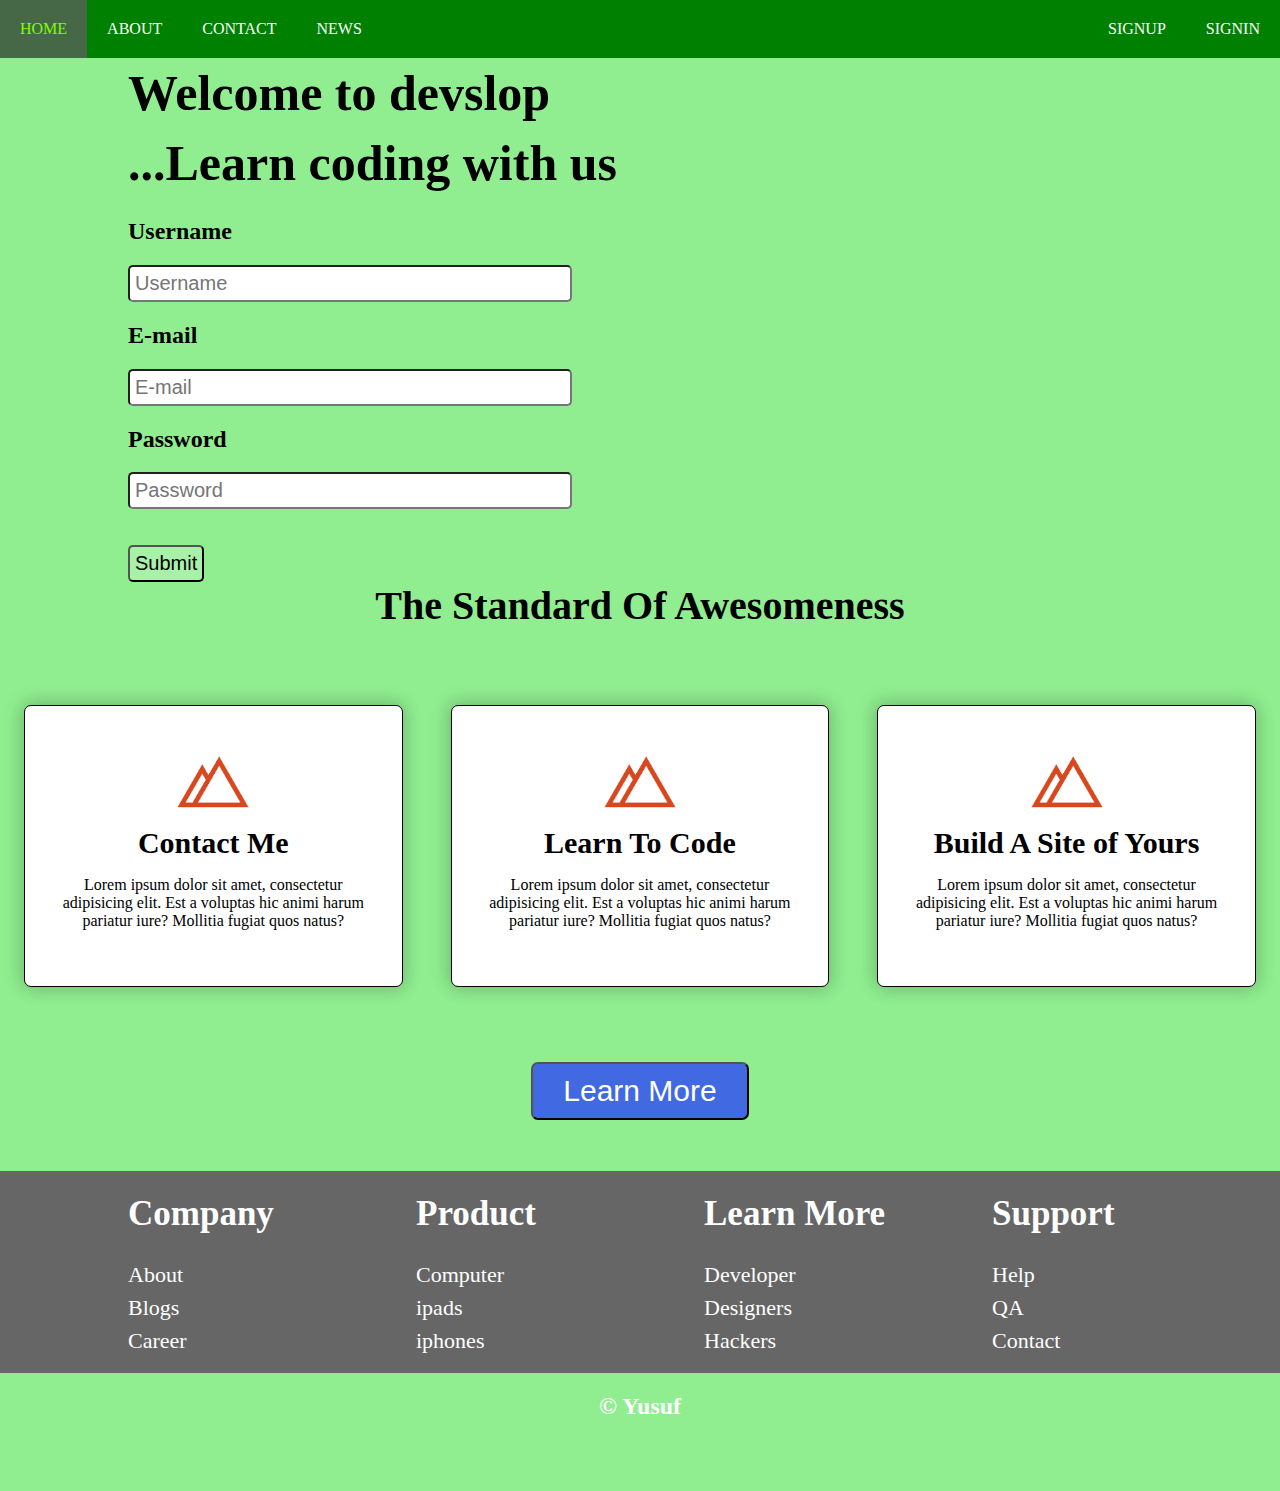
<file: index.html>
<!DOCTYPE html>
<html lang="en">
    <head>
        <title>The SIte</title>
        <meta charset="UTF-8">
        <meta name="viewport" content="width=device-width, initial-scale=1">
        <link rel="stylesheet" href="index.css">
    </head>
    <body>
        <div>
            <nav>
                <ul class="topnav" id="dropdownclick">
                    <li><a href="#home">Home</a></li>
                    <li><a href="#about">About</a></li>
                    <li><a href="#contact">contact</a></li>
                    <li><a href="#news">News</a></li>
                    <li class="topnav-right"><a href="#signin">Signin</a></li>
                    <li class="topnav-right"><a href="#signup">Signup</a></li>
                    <li class="toggle"><a href="#" onclick="dropdownmenu()" >&#9776</a></li>
                </ul>
            </nav>
        </div>
            <div class="row">
                <div class="col-6">
                    <div class="leftmargin">
                        <h1 class="large">Welcome to devslop</h1>   
                        <h1 class="large" >...Learn coding with us</h1>  
                    </div>
                    <div class="leftmargin-2">
                        <form action="">
                            <h2>Username</h2>
                            <input type="text" name="Username" placeholder="Username">
                            <h2>E-mail</h2>
                            <input type="text" name="E-mail" placeholder="E-mail">
                            <h2>Password</h2>
                            <input type="password" name="Password" placeholder="Password"><br><br><br>
                            <button class="submit">Submit</button> 
                        </form>
                    </div>
                 </div>
                <div class="col-6">
                    <div class="leftmargin-3">
                        <iframe width="550" height="315" src="https://www.youtube.com/embed/rYeSA1vgIUE" frameborder="0" allow="accelerometer; autoplay; encrypted-media; gyroscope; picture-in-picture" allowfullscreen></iframe>
                    </div> 
                </div>
                <header>
                        <h1 class="firstheader" ><b>The standard of awesomeness</b></h1>
                </header>
                <div class="container">
                    <div class="row">
                        <div class="col-4 ">
                            <div class="devimg" >
                                <div>
                                    <img src="[data-uri]" alt="">
                                </div>
                                <label for="">Contact Me</label>
                            <p>Lorem ipsum dolor sit amet, consectetur adipisicing elit. Est a voluptas hic animi harum pariatur iure? Mollitia fugiat quos natus?</p>
                        </div>
                        </div>
                        <div class="col-4 ">
                            <div class="devimg">
                               <div>
                                    <img src="[data-uri]" alt="">
                               </div>
                                <label for="">Learn To Code</label>
                            <p>Lorem ipsum dolor sit amet, consectetur adipisicing elit. Est a voluptas hic animi harum pariatur iure? Mollitia fugiat quos natus?</p>
                        </div>
                        </div>
                        <div class="col-4">
                            <div class="devimg" >
                                <div>
                                    <img src="[data-uri]" alt="">
                                </div>
                                <label for="">Build A Site of Yours</label>
                            <p>Lorem ipsum dolor sit amet, consectetur adipisicing elit. Est a voluptas hic animi harum pariatur iure? Mollitia fugiat quos natus?</p>
                        </div>
                        </div>

                    </div>

                    <div class="container">
                        <div class="row">
                            <div class="col-12">
                                <button class="learnmore">Learn More</button>
                            </div>
                        </div>
                    </div>
                    <footer class="footsy">
                        <div class="row">
                            <div class="col-3 screefooter">
                                <h1>Company</h1>
                                <ul>
                                    <li>About</li>
                                    <li>Blogs</li>
                                    <li>Career</li>
                                </ul>
                            </div>
                            <div class="col-3 screefooter">
                                <h1>Product</h1>
                                <ul>
                                    <li>Computer</li>
                                    <li>ipads</li>
                                    <li>iphones</li>
                                </ul>
                            </div>
                            <div class="col-3 screefooter">
                                <h1>Learn More</h1>
                                <ul>
                                    <li>Developer</li>
                                    <li>Designers</li>
                                    <li>Hackers</li>
                                </ul>
                            </div>
                            <div class="col-3 screefooter">
                                <h1>Support</h1>
                                <ul>
                                    <li>Help</li>
                                    <li>QA</li>
                                    <li>Contact</li>
                                </ul>
                            </div>
                        </div>
                    </footer>
                    <div>
                        <h2 class="copywrite">&#169 Yusuf</h2>
                        </div>




<script>
function dropdownmenu() {
    var x = document.getElementById("dropdownclick");
    if (x.className === "topnav") {
        x.className += " responsive";
    } else {
        x.className = "topnav"
    }
}

</script>
    </body>
</html>
</file>
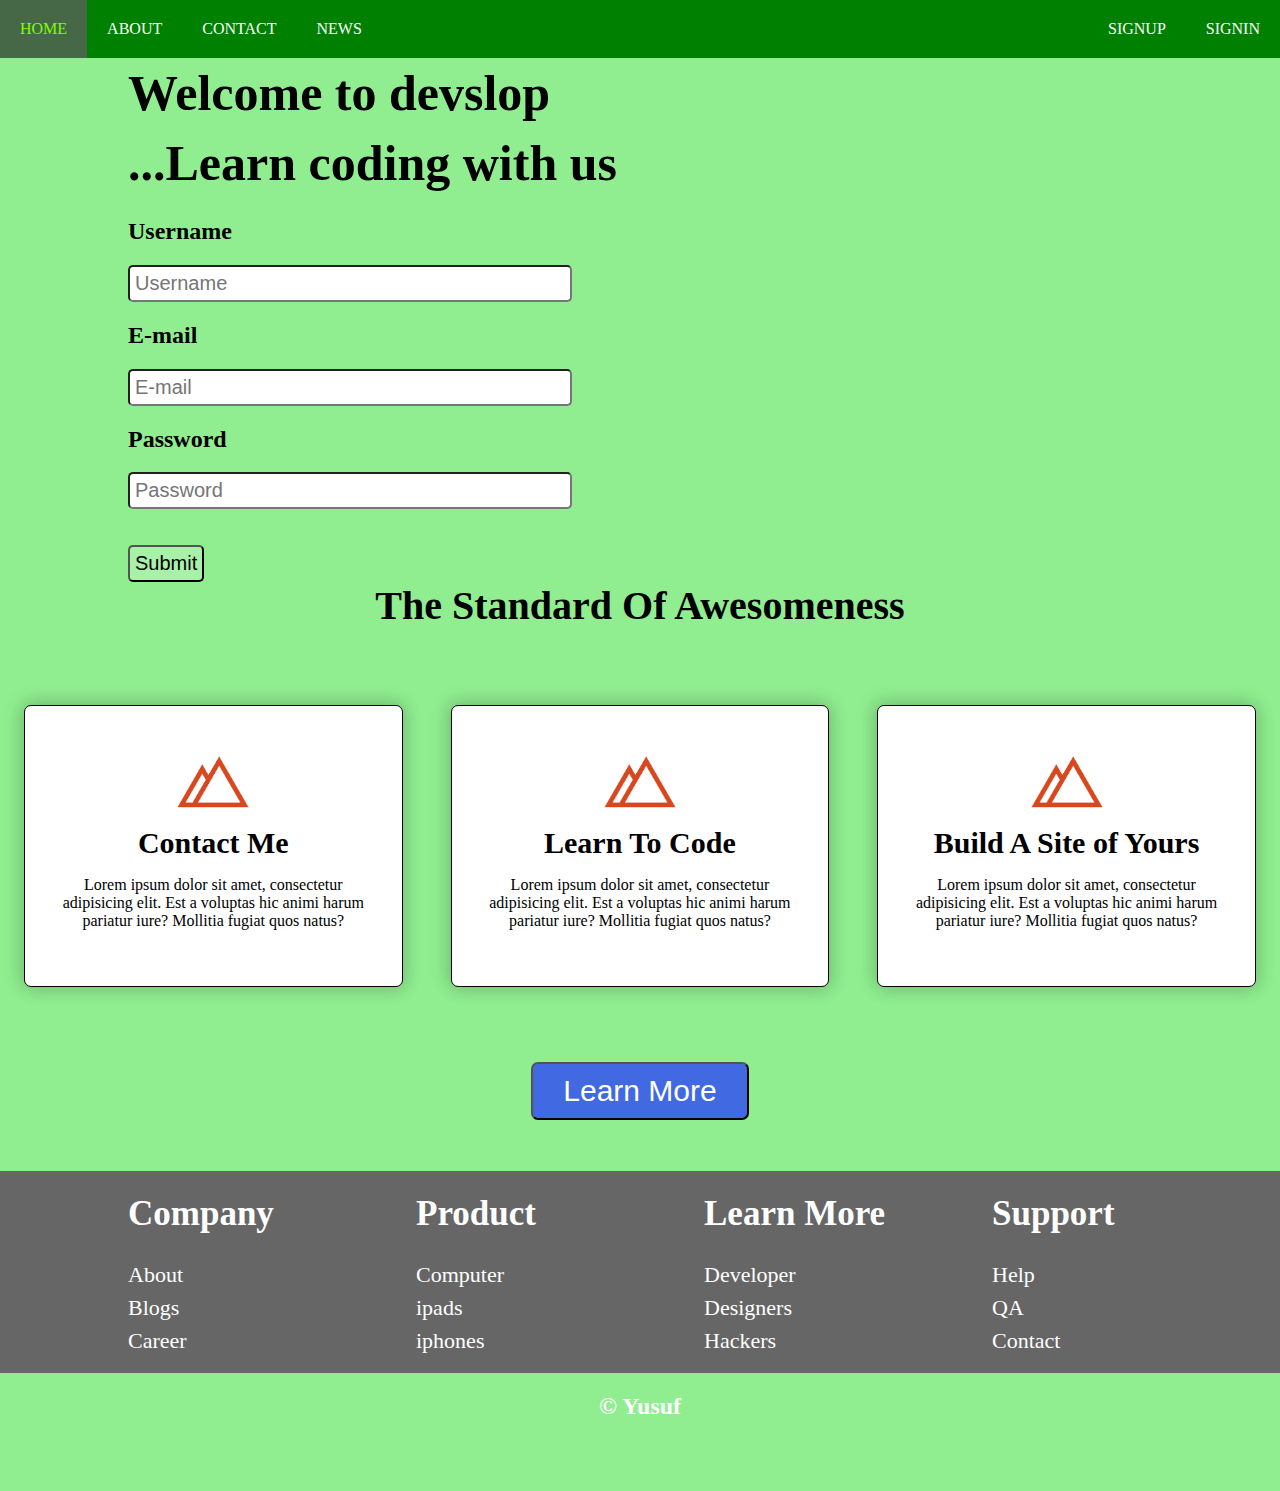
<file: proj.html>
<!DOCTYPE html>
<html lang="en">
    <head>
        <title>The SIte</title>
        <meta charset="UTF-8">
        <meta name="viewport" content="width=device-width, initial-scale=1">
        <link rel="stylesheet" href="proje.css">
    </head>
    <body>
        <div>
            <nav>
                <ul class="topnav" id="dropdownclick">
                    <li><a href="#home">Home</a></li>
                    <li><a href="#about">About</a></li>
                    <li><a href="#contact">contact</a></li>
                    <li><a href="#news">News</a></li>
                    <li class="topnav-right"><a href="#signin">Signin</a></li>
                    <li class="topnav-right"><a href="#signup">Signup</a></li>
                    <li class="toggle"><a href="#" onclick="dropdownmenu()" >&#9776</a></li>
                </ul>
            </nav>
        </div>
            <div class="row">
                <div class="col-6">
                    <div class="leftmargin">
                        <h1 class="large">Welcome to devslop</h1>   
                        <h1 class="large" >...Learn coding with us</h1>  
                    </div>
                    <div class="leftmargin-2">
                        <form action="">
                            <h2>Username</h2>
                            <input type="text" name="Username" placeholder="Username">
                            <h2>E-mail</h2>
                            <input type="text" name="E-mail" placeholder="E-mail">
                            <h2>Password</h2>
                            <input type="password" name="Password" placeholder="Password"><br><br><br>
                            <button class="submit">Submit</button> 
                        </form>
                    </div>
                 </div>
                <div class="col-6">
                    <div class="leftmargin-3">
                        <iframe width="550" height="315" src="https://www.youtube.com/embed/rYeSA1vgIUE" frameborder="0" allow="accelerometer; autoplay; encrypted-media; gyroscope; picture-in-picture" allowfullscreen></iframe>
                    </div> 
                </div>
                <header>
                        <h1 class="firstheader" ><b>The standard of awesomeness</b></h1>
                </header>
                <div class="container">
                    <div class="row">
                        <div class="col-4 ">
                            <div class="devimg" >
                                <div>
                                    <img src="[data-uri]" alt="">
                                </div>
                                <label for="">Contact Me</label>
                            <p>Lorem ipsum dolor sit amet, consectetur adipisicing elit. Est a voluptas hic animi harum pariatur iure? Mollitia fugiat quos natus?</p>
                        </div>
                        </div>
                        <div class="col-4 ">
                            <div class="devimg">
                               <div>
                                    <img src="[data-uri]" alt="">
                               </div>
                                <label for="">Learn To Code</label>
                            <p>Lorem ipsum dolor sit amet, consectetur adipisicing elit. Est a voluptas hic animi harum pariatur iure? Mollitia fugiat quos natus?</p>
                        </div>
                        </div>
                        <div class="col-4">
                            <div class="devimg" >
                                <div>
                                    <img src="[data-uri]" alt="">
                                </div>
                                <label for="">Build A Site of Yours</label>
                            <p>Lorem ipsum dolor sit amet, consectetur adipisicing elit. Est a voluptas hic animi harum pariatur iure? Mollitia fugiat quos natus?</p>
                        </div>
                        </div>

                    </div>

                    <div class="container">
                        <div class="row">
                            <div class="col-12">
                                <button class="learnmore">Learn More</button>
                            </div>
                        </div>
                    </div>
                    <footer class="footsy">
                        <div class="row">
                            <div class="col-3 screefooter">
                                <h1>Company</h1>
                                <ul>
                                    <li>About</li>
                                    <li>Blogs</li>
                                    <li>Career</li>
                                </ul>
                            </div>
                            <div class="col-3 screefooter">
                                <h1>Product</h1>
                                <ul>
                                    <li>Computer</li>
                                    <li>ipads</li>
                                    <li>iphones</li>
                                </ul>
                            </div>
                            <div class="col-3 screefooter">
                                <h1>Learn More</h1>
                                <ul>
                                    <li>Developer</li>
                                    <li>Designers</li>
                                    <li>Hackers</li>
                                </ul>
                            </div>
                            <div class="col-3 screefooter">
                                <h1>Support</h1>
                                <ul>
                                    <li>Help</li>
                                    <li>QA</li>
                                    <li>Contact</li>
                                </ul>
                            </div>
                        </div>
                    </footer>
                    <div>
                        <h2 class="copywrite">&#169 Yusuf</h2>
                        </div>




<script>
function dropdownmenu() {
    var x = document.getElementById("dropdownclick");
    if (x.className === "topnav") {
        x.className += " responsive";
    } else {
        x.className = "topnav"
    }
}

</script>
    </body>
</html>
</file>
<file: index.css>
html {
    background-color: lightgreen;
    margin: 0;
    padding: 0;

}

/* ########## navbar, footer ####### */
nav,
header,
footer {
    display: block;
}
body {
    margin: 0;
}
nav {
    margin: 0;
    width: 100%;
} 
nav ul {
    background-color: green;
    margin: 0;
    padding: 0;
    overflow: hidden;

}
nav ul.topnav li {
    list-style: none;
    float: left;
}
ul.topnav li a {
    text-decoration: none;
    color: white;
    text-transform: uppercase;
    padding: 20px;
    text-align: center;
    display: block;
    min-height: 16px
}
ul.topnav li.topnav-right {
    float: right;
}
ul.topnav li a:hover {
    background-color: rgb(70, 104, 70);
    color: chartreuse;
}
ul.topnav li.toggle {
    display: none;
}
footer.footsy  {
    background-color: #666;
    padding-left: 10%;
}
footer.footsy h1 {
    color: white;
    font-size: 35px;
}
footer.footsy ul {
    list-style: none;
    text-align: left;
    padding: 0;

}
footer.footsy ul li {
    color: white;
    font-size: 22px;
    line-height: 1.5;
}
/* } ##### element style #### */
 h1.large{
     margin: 0;
     line-height: 70px;
       font-size: 50px;
 }
 div.leftmargin, .leftmargin-2 {
    margin-left: 20%;
}
div.leftmargin-3 {
    margin-left: 5%;
}

input  {
    font-size: 20px;
    border-radius: 5px;
    padding: 5px 170px 5px 5px;
}
.submit {
    font-size: 20px;
    border-radius: 5px;
    padding: 5px;
    background-color: rgb(168, 241, 168);
}
header {
    margin: auto;
}
 h1.firstheader {
    text-transform: capitalize;
    margin: auto;
    display: block;
    font-size: 40px;
}
h2.copywrite {
    color: white;
    text-align: center;
}
.devimg img {
    height: 80px;
    width: 80px;
}
.devimg {
    border: 1px solid black;
    border-radius: 7px;
    background: white;
    padding: 36px  24px 40px 24px;  
    text-align: center;
    margin: 24px;
    box-shadow: -2px -2px 20px 1px 
    rgba(0,0,0,.15),
    2px 2px 17px 2px rgba(0,0,0,.1)
}
label {
    font-size: 30px;
    font-weight: 900;
    
}
button.learnmore {
    display: block;
    margin: auto;
}
.learnmore {
    text-align: center;
    padding: 10px 30px;
    border-radius: 7px;
    font-weight: 300;
    font-size: 30px;
    background: royalblue;
    color: white;
    display: block;
}
 /* ######## row ######## */
 .container {
    width: 100%;
    margin: auto;
    padding-top: 4%;
    padding-bottom: 4%;
}
 .row {
     display: flex;
     width: 100%;
     flex-wrap: wrap;
     align-items: center;
     margin-top: 0px;
 }
 .row::after {
     display: table;
     clear: both;
     content: "";
 }
 .col-1{width: 8.33%;}
.col-2{width: 16.66%;}
.col-3{width: 25%;}
.col-4{width: 33.33%;}
.col-5{width: 41.66%;}
.col-6{width: 50%;}
.col-7{width: 58.33%;}
.col-8{width: 66.66%;}
.col-9{width: 75%;}
.col-10{width: 83.33%;}
.col-11{width: 91.66%;}
.col-12{width: 100%;}

* {
    box-sizing: border-box;
}

/* ############# mobile screen ####### */
@media screen and (max-width:800px) {
    ul.topnav li:not(:nth-child(1)) {
        display: none;
    }
    ul.topnav li.toggle {
        display: block;
        float: right;
        margin-bottom: -2px;
    }
    ul.topnav.responsive li.toggle{
        position: absolute;
        top: 0;
        right: 0;
    }
    ul.topnav.responsive {
        position: relative;
    }
    ul.topnav.responsive li {
        display: inline;
        float: none;
    }
    ul.topnav.responsive li a {
        display: block;
        text-align: left;
    }
    nav ul.topnav li.topnav-right {
        float: none;
    }
    .col-6, 
    .col-4{
        width: 100%;
        margin-bottom: 30px;
    }
    .screefooter {
        width: 50%;
    }
    div.leftmargin, .leftmargin-2 {
        margin-left: 5%;
    }
    div.leftmargin h1 {
        font-size: 45px;
    }
    div.leftmargin-3 {
        margin: 10Px 10px 0px 10px;
        display: block;
        overflow: hidden;
    }
    h1.firstheader  {
        font-weight: 100;
        font-size: 35px;
        margin: 5px;
        width: 100%;
    }
    
}
@media screen and (max-width:320px) {
    ul.topnav li:not(:nth-child(1)) {
        display: none;
    }
    ul.topnav li.toggle {
        display: block;
        float: right;
        margin-bottom: -2px;
    }
    ul.topnav.responsive li.toggle{
        position: absolute;
        top: 0;
        right: 0;
    }
    ul.topnav.responsive {
        position: relative;
    }
    ul.topnav.responsive li {
        display: inline;
        float: none;
    }
    ul.topnav.responsive li a {
        display: block;
        text-align: left;
    }
    nav ul.topnav li.topnav-right {
        float: none;
    }
    .col-6, 
    .col-4{
        width: 100%;
        margin-bottom: 30px;
    }
    .screefooter {
        width: 50%;
    }
    div.leftmargin, .leftmargin-2 {
        margin-left: 5%;
    }
    div.leftmargin h1 {
        font-size: 45px;
    }
    div.leftmargin-3 {
        margin: 10Px 10px 0px 10px;
        display: block;
        overflow: hidden;
    }
    h1.firstheader  {
        font-weight: 100;
        font-size: 35px;
        margin: 5px;
        width: 100%;
    }
    
}
</file>
<file: proje.css>
html {
    background-color: lightgreen;

}

/* ########## navbar, footer ####### */
nav,
header,
footer {
    display: block;
}
body {
    margin: 0;
}
nav {
    margin: 0;
    width: 100%;
} 
nav ul {
    background-color: green;
    margin: 0;
    padding: 0;
    overflow: hidden;

}
nav ul.topnav li {
    list-style: none;
    float: left;
}
ul.topnav li a {
    text-decoration: none;
    color: white;
    text-transform: uppercase;
    padding: 20px;
    text-align: center;
    display: block;
    min-height: 16px
}
ul.topnav li.topnav-right {
    float: right;
}
ul.topnav li a:hover {
    background-color: rgb(70, 104, 70);
    color: chartreuse;
}
ul.topnav li.toggle {
    display: none;
}
footer.footsy  {
    background-color: #666;
    padding-left: 10%;
}
footer.footsy h1 {
    color: white;
    font-size: 35px;
}
footer.footsy ul {
    list-style: none;
    text-align: left;
    padding: 0;

}
footer.footsy ul li {
    color: white;
    font-size: 22px;
    line-height: 1.5;
}
/* } ##### element style #### */
 h1.large{
     margin: 0;
     line-height: 70px;
       font-size: 50px;
 }
 div.leftmargin, .leftmargin-2 {
    margin-left: 20%;
}
div.leftmargin-3 {
    margin-left: 5%;
}

input  {
    font-size: 20px;
    border-radius: 5px;
    padding: 5px 170px 5px 5px;
}
.submit {
    font-size: 20px;
    border-radius: 5px;
    padding: 5px;
    background-color: rgb(168, 241, 168);
}
header {
    margin: auto;
}
 h1.firstheader {
    text-transform: capitalize;
    margin: auto;
    display: block;
    font-size: 40px;
}
h2.copywrite {
    color: white;
    text-align: center;
}
.devimg img {
    height: 80px;
    width: 80px;
}
.devimg {
    border: 1px solid black;
    border-radius: 7px;
    background: white;
    padding: 36px  24px 40px 24px;  
    text-align: center;
    margin: 24px;
    box-shadow: -2px -2px 20px 1px 
    rgba(0,0,0,.15),
    2px 2px 17px 2px rgba(0,0,0,.1)
}
label {
    font-size: 30px;
    font-weight: 900;
    
}
button.learnmore {
    display: block;
    margin: auto;
}
.learnmore {
    text-align: center;
    padding: 10px 30px;
    border-radius: 7px;
    font-weight: 300;
    font-size: 30px;
    background: royalblue;
    color: white;
    display: block;
}
 /* ######## row ######## */
 .container {
    width: 100%;
    margin: auto;
    padding-top: 4%;
    padding-bottom: 4%;
}
 .row {
     display: flex;
     width: 100%;
     flex-wrap: wrap;
     align-items: center;
     margin-top: 0px;
 }
 .row::after {
     display: table;
     clear: both;
     content: "";
 }
 .col-1{width: 8.33%;}
.col-2{width: 16.66%;}
.col-3{width: 25%;}
.col-4{width: 33.33%;}
.col-5{width: 41.66%;}
.col-6{width: 50%;}
.col-7{width: 58.33%;}
.col-8{width: 66.66%;}
.col-9{width: 75%;}
.col-10{width: 83.33%;}
.col-11{width: 91.66%;}
.col-12{width: 100%;}

* {
    box-sizing: border-box;
}

/* ############# mobile screen ####### */
@media screen and (max-width:680px) {
    ul.topnav li:not(:nth-child(1)) {
        display: none;
    }
    ul.topnav li.toggle {
        display: block;
        float: right;
        margin-bottom: -2px;
    }
    ul.topnav.responsive li.toggle{
        position: absolute;
        top: 0;
        right: 0;
    }
    ul.topnav.responsive {
        position: relative;
    }
    ul.topnav.responsive li {
        display: inline;
        float: none;
    }
    ul.topnav.responsive li a {
        display: block;
        text-align: left;
    }
    nav ul.topnav li.topnav-right {
        float: none;
    }
    .col-6, 
    .col-4{
        width: 100%;
        margin-bottom: 30px;
    }
    .screefooter {
        width: 50%;
    }
    div.leftmargin, .leftmargin-2 {
        margin-left: 5%;
    }
    div.leftmargin h1 {
        font-size: 45px;
    }
    div.leftmargin-3 {
        margin: 10Px 10px 0px 10px;
        display: block;
        overflow: hidden;
    }
    h1.firstheader  {
        font-weight: 100;
        font-size: 35px;
        margin: 5px;
        width: 100%;
    }
    
}
</file>
